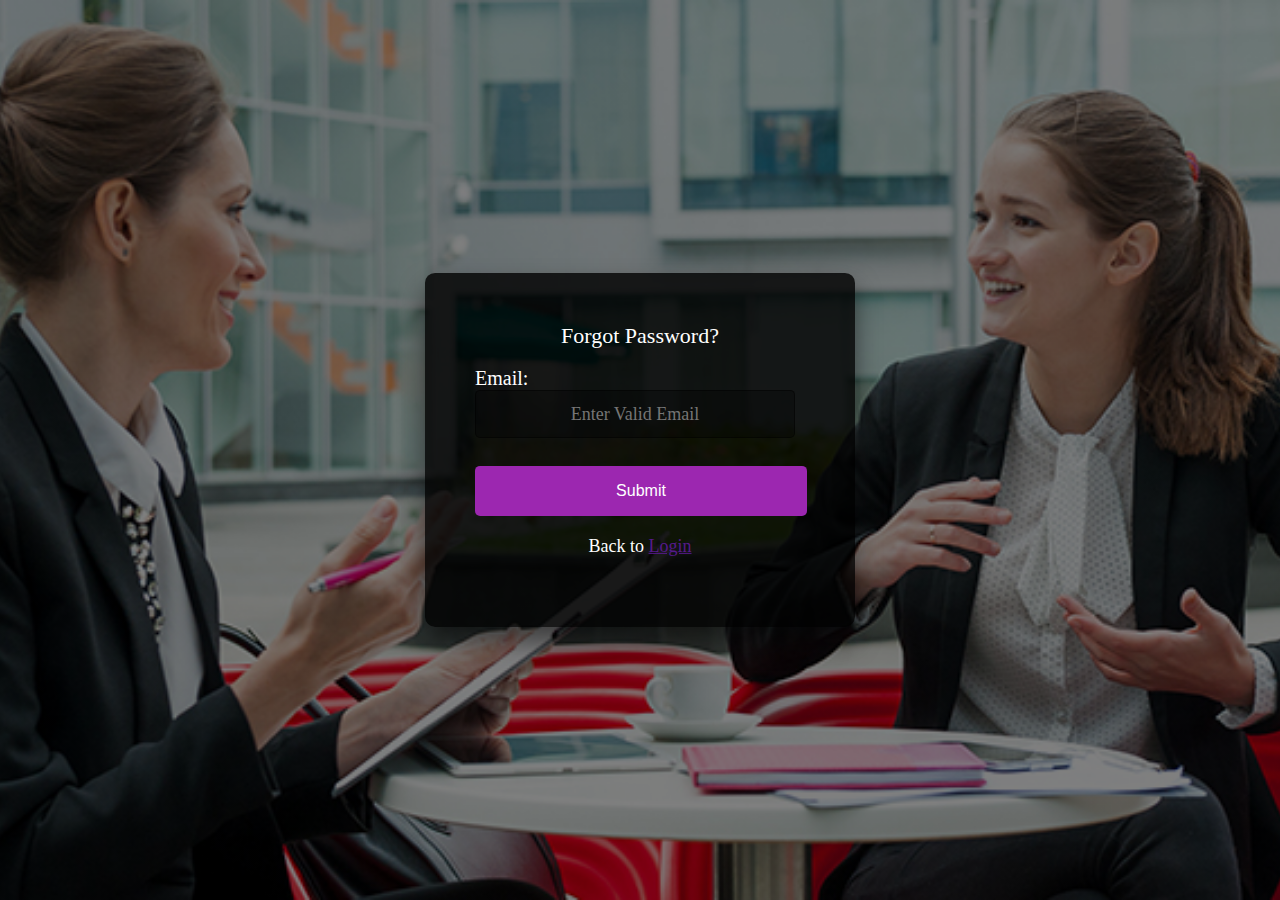
<file: forget.html>
<html>
    <head>
        <meta charset="UTF-8">
        <meta name="viewport" content="width=device-width, initial-scale=1.0">
         <title>forgot password page</title>
         <link rel="stylesheet" type="text/css" href="fp.css"/>
    </head>
    <body> 
        <div id="reset-box">
            
                <h2>Forgot Password?</h2>
                <label for="email">Email:</label>
                <input type="text" placeholder="Enter Valid Email"/><br>
                <button class="btn">Submit</button>
            <div class="backto">
                Back to <a href="" class="bluish-text">Login</a>
            </div>
        </div>
    </body>
</html>
</file>
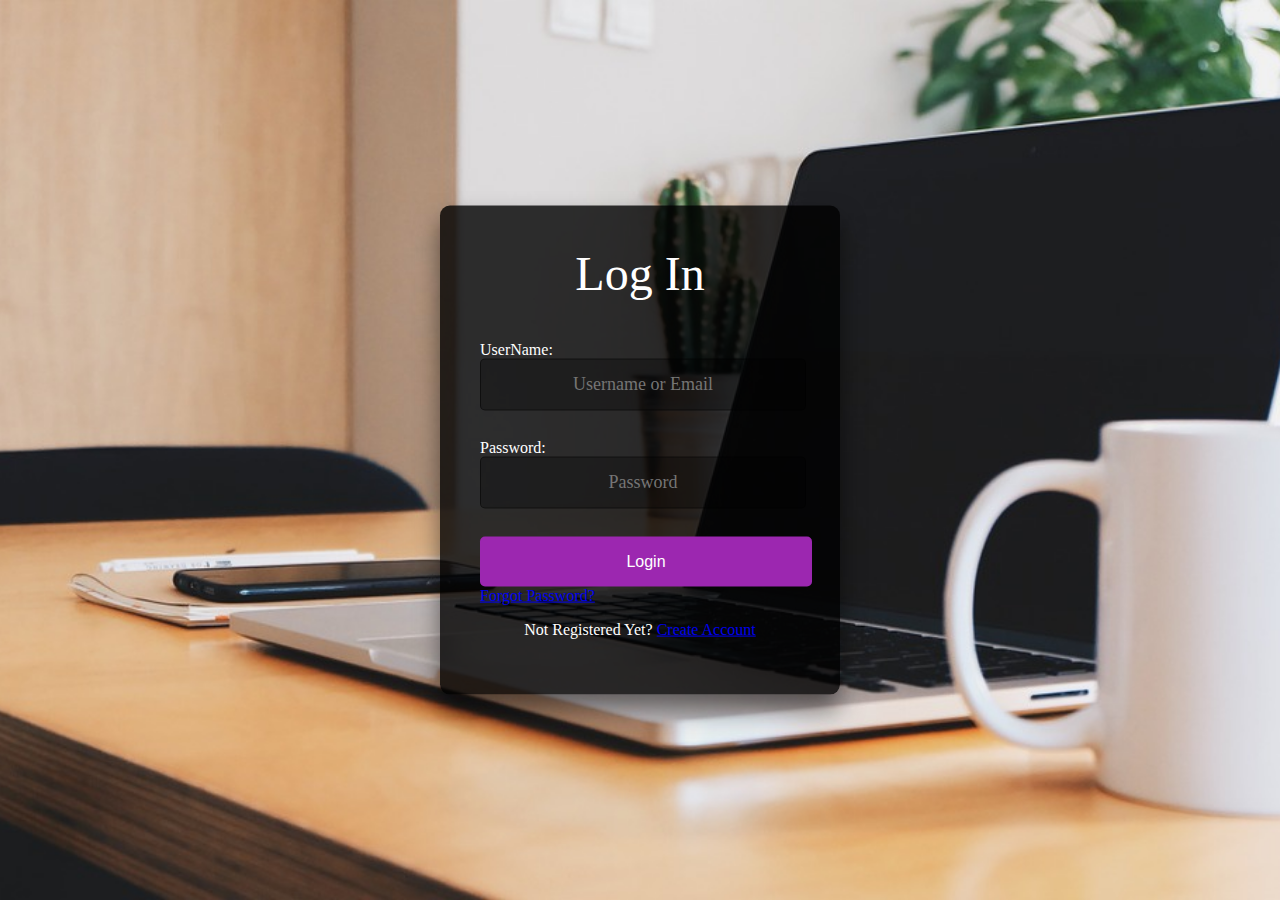
<file: login.html>
<!DOCTYPE html>
<!--
To change this license header, choose License Headers in Project Properties.
To change this template file, choose Tools | Templates
and open the template in the editor.
-->
<html>
<head>
    <title>login design</title>
    <link rel="stylesheet" href="login.css" type="text/css"/>

</head>
    <body>
    <div id="login-page">
        <form>
                <h2>Log In</h2>
                <label for="username">UserName:</label><br>
                <input type="text" name="email" placeholder="Username or Email"/><br>
                <label for="password">Password:</label><br>
                <input type="password" name="password" placeholder="Password"/><br>
                <button class="btn">Login</button>
                <a href="forget.html" >Forgot Password?</a>
        </form>
        <form align="center">
            <p> Not Registered Yet? <a href="signup.html">Create Account</a></p>
        </form>
        </div>
    </body>
</html>
</file>
<file: fp.css>
html
{
    margin: 0;
    padding: 0;
    width: 100%;
    height: 100vh;
}

body {
    margin: 0;
    padding: 0;
    width: 100%;
    height: 100vh;
    background: linear-gradient(rgba(0,0,0,0.5),rgba(0,0,0,0.5)),url(7.jpg) 50% 50% no-repeat;
    background-size: cover;
    background-position: center;
}

#reset-box
{
     background: rgba(0,0,0,0.8);
    border-radius: 10px;
    padding: 50px;
    width: 430px;
    position: absolute;
    top: 50%;
    left: 50%;
    transform: translateX(-50%) translateY(-50%);
    box-sizing: border-box;
    box-shadow: 0 15px 25px rgba(0,0,0,0.5);
    
}

h2{
    margin-top: 0px;
    font-family: Source Sans Pro;
    font-weight: lighter;
    color: #fff;
    font-size: 22px;
    text-align: center;
}

button
{
   width: 332px;
   height: 50px;
   font-size: 16px;
   background: #9c27b0;
   font-weight: lighter;
   color: #fff;
   border: 0px;
   border-radius: 5px;
}

input
{
    display: block;
    width: 320px;
    height: 48px;
    background: rgba(0,0,0,0.3);
    outline: none;
    border: 1px solid rgba(0,0,0,0.5);
    font-family: Source Sans Pro;
    font-weight: lighter;
    font-size: 18px;
    margin-bottom: 10px;
    border-radius: 5px;
    text-align: center;
}

label
{
    position: relative;
    top: 0;
    left: 0;
    padding: 10px 0;
    font-size: 20px;
    color: #fff;
    pointer-events: none;
}
.backto
{
    text-align: center;
    color: #fff;
    padding: 20px;
    font-size: 18px;
    font-family: Source Sans Pro;
}
</file>
<file: login.css>
html{
    margin: 0;
    padding: 0;
    width: 100%;
    height: 100vh;
}
body {
    margin: 0;
    padding: 0;
    width: 100%;
    height: 100vh;
    background: url(17.jpg) 50% 50% no-repeat;
    background-size: cover;
    background-position: center;
}

#login-page{
    background: rgba(0,0,0,0.8);
    border-radius: 10px;
    padding: 40px;
    width: 400px;
    position: absolute;
    top: 50%;
    left: 50%;
    transform: translateX(-50%) translateY(-50%);
    box-sizing: border-box;
    box-shadow: 0 15px 25px rgba(0,0,0,0.5);
    
}

h2{
    margin-top: 0px;
    font-family: Source Sans Pro;
    font-weight: lighter;
    color: #fff;
    font-size: 48px;
    text-align: center;
}

input
{
    display: block;
    width: 320px;
    height: 48px;
    background: rgba(0,0,0,0.3);
    outline: none;
    border: 1px solid rgba(0,0,0,0.5);
    font-family: Source Sans Pro;
    font-weight: lighter;
    font-size: 18px;
    margin-bottom: 10px;
    border-radius: 5px;
    text-align: center;
}

button
{
    width: 332px;
    height: 50px;
    font-size: 16px;
    background: #9c27b0;
    font-weight: lighter;
   color: #fff;
   border: 0px;
   border-radius: 5px;
}

label
{
    position: relative;
    top: 0;
    left: 0;
    padding: 10px 0;
    font-size: 16px;
    color: #fff;
    pointer-events: none;
}

p
{
    color: #fff;
}
</file>
